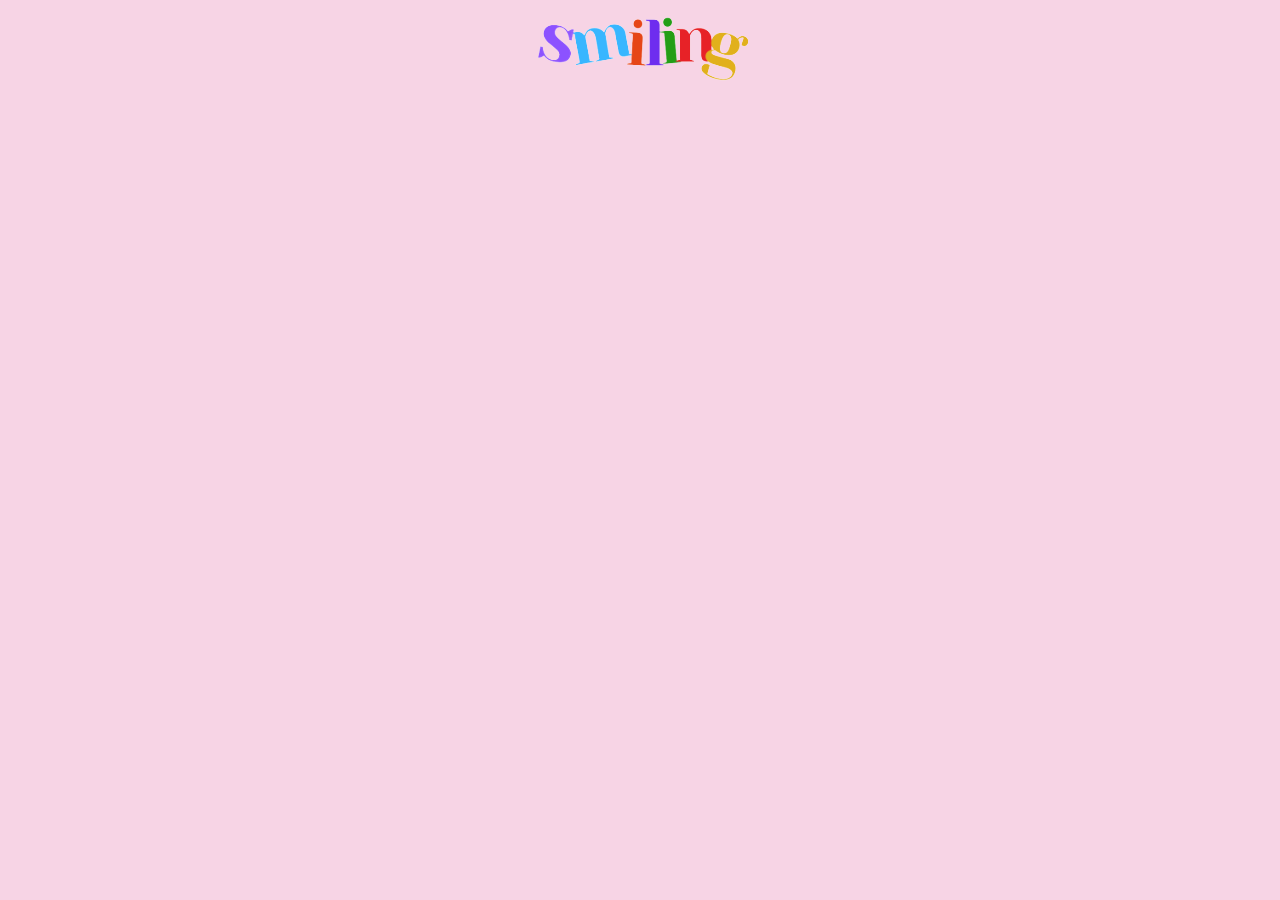
<file: animacao.html>
<!DOCTYPE html>
<html lang="pt-br">
<head>
    <meta charset="UTF-8">
    <meta http-equiv="X-UA-Compatible" content="IE=edge">
    <meta name="viewport" content="width=device-width, initial-scale=1.0">
    <title>Animate</title>

    <link rel="stylesheet" href="https://cdnjs.cloudflare.com/ajax/libs/animate.css/4.1.1/animate.min.css" />
    
    <style>
        .logo
        {   /* CONTINUAR COM AS ANIMAÇÕES DA ÚLTIMA AULA  */
            animation: bounceInDown 2s;
            width: 100%;
            display: flex;
            justify-content: center;
            font-size: 50px;
            color: red;
            text-shadow: 1px 1px black;
        }
    </style>

</head>
<body background="cor rosa.png">
    
    <div class="logo">
        <img src="logo (2) (1).png" alt="">
    </div>

</body>
<script>
    temporizador = setTimeout(Abrir,2000)

    function Abrir()
    {
        window.open("index.html","_self")
    }
</script>
</html>
</file>
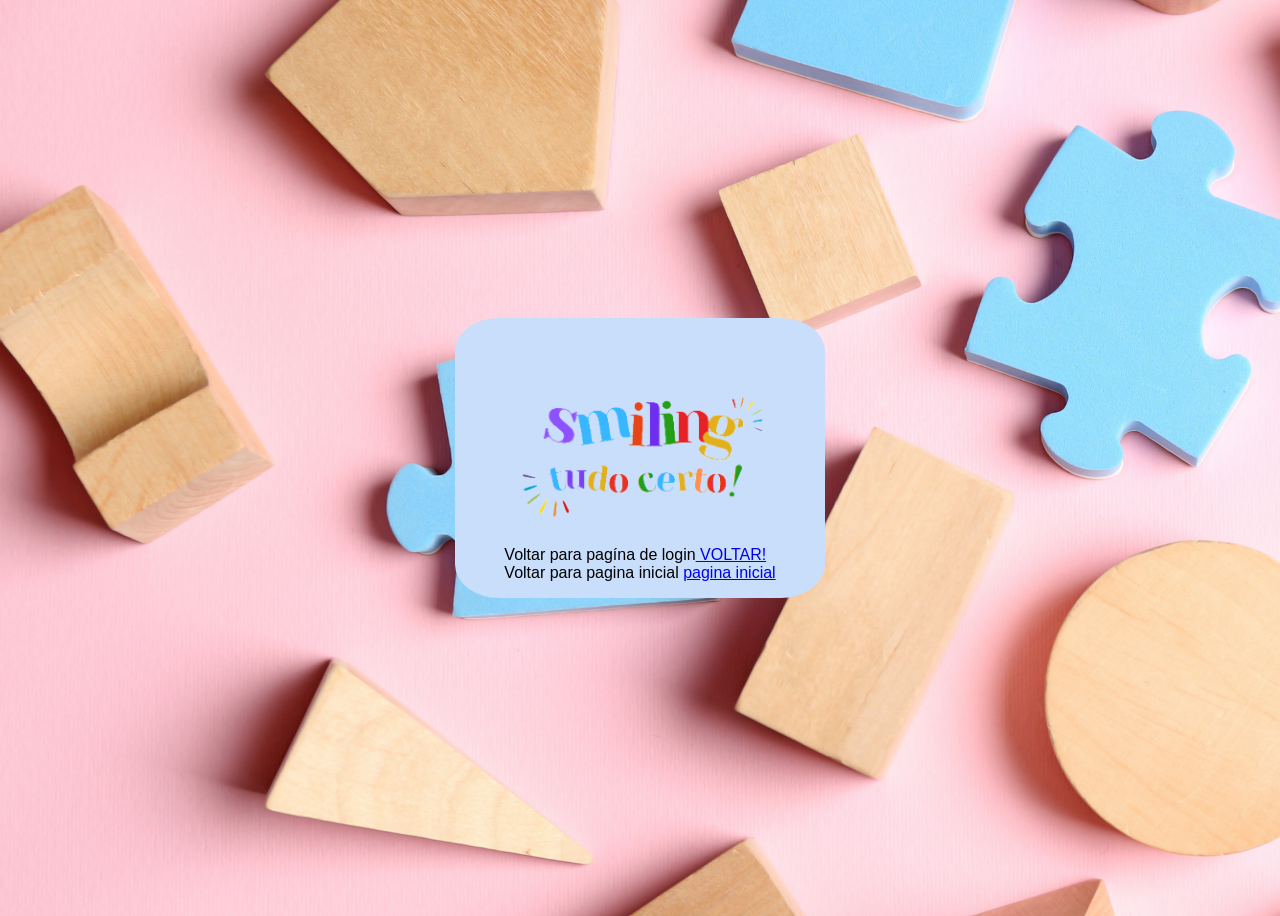
<file: cadastro-confirmado.html>
<!DOCTYPE html>
<html lang="pt-br">
<head>
    <meta charset="UTF-8">
    <meta http-equiv="X-UA-Compatible" content="IE=edge">
    <meta name="viewport" content="width=device-width, initial-scale=1.0">
    <title>CADASTRO</title>
    <link rel="stylesheet" href="cadastro-confirmado.css">
    <link rel="shortcut icon" href="icone-da-pagina.png" type="image/x-icon">
</head>
<body background="fundo cadastro-tudo-certo.png">
    <section class="area-login">
        <div class="login">
        <div class="logo">
            <img src="cadastro-tudo-certo.png" alt="">
        </div>
        
        <form action="login.html" method="post">
          
            
        </form>
     <p> Voltar para pagína de login<a href="login.html"> VOLTAR!</a>
            <br>
        Voltar para pagina inicial  <a href="index.html">pagina inicial</a>
     </p>
        </div>
    
    </section>
</body>
</html>
</file>
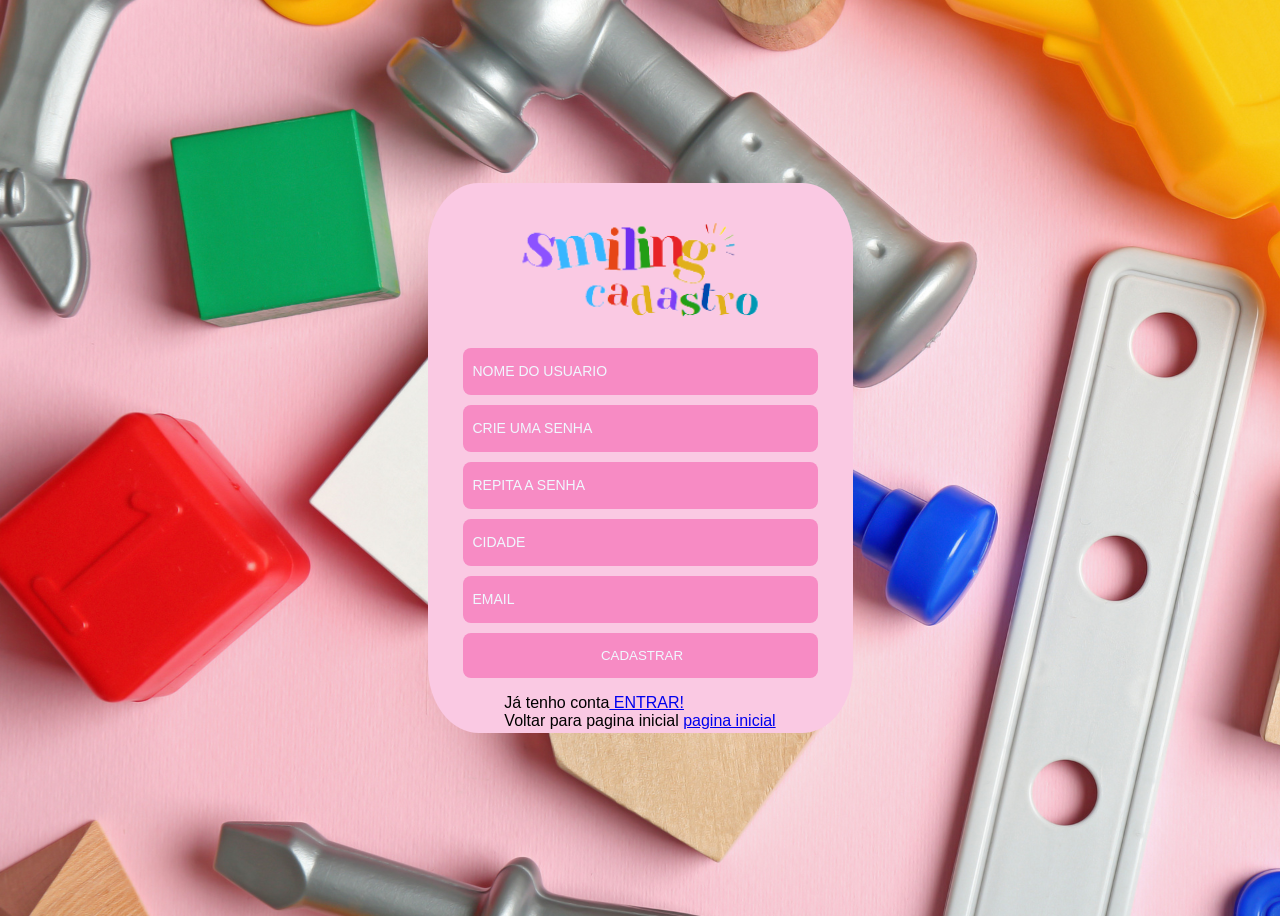
<file: cadastro.html>
<!DOCTYPE html>
<html lang="pt-br">
<head>
    <meta charset="UTF-8">
    <meta http-equiv="X-UA-Compatible" content="IE=edge">
    <meta name="viewport" content="width=device-width, initial-scale=1.0">
    <title>CADASTRO</title>
    <link rel="stylesheet" href="cadastro.css">
    <link rel="shortcut icon" href="icone-da-pagina.png" type="image/x-icon">
</head>
<body background="fundo cadastro.png">
    <section class="area-login">
        <div class="login">
        <div class="logo">
            <img src="logo-cadastro.png" alt="">
        </div>
        
        <form action="crud.php" method="post">
            <input type="text" name="nome" placeholder="NOME DO USUARIO" autofocus> 
            <input id="senha1" type="password" name="senha" placeholder="CRIE UMA SENHA" autofocus> 
            <input onkeyup="verificar();" id="senha2" type="password" name="senha" placeholder="REPITA A SENHA" autofocus>
            <input type="text" name="cidede" placeholder="CIDADE" autofocus>
            <input type="text" name="email" placeholder="EMAIL" autofocus>
             
                <input type="submit" value="CADASTRAR">
            
        </form>
        <p> Já tenho conta<a href="login.html">  ENTRAR!</a>
            <br>
            Voltar para pagina inicial  <a href="index.html">pagina inicial</a>
        </p></p>
        </div>

        </div>

    </section>
</body>
<script>
    function verificar()
    {
        if(senha1.value==senha2.value)
        {
            senha2.style.color="green";
            senha1.style.color="green";
        }
        if(senha1.value!=senha2.value)
        {
            senha2.style.color="red";
            senha1.style.color="red";
        }
    }
</script>
</html>
</file>
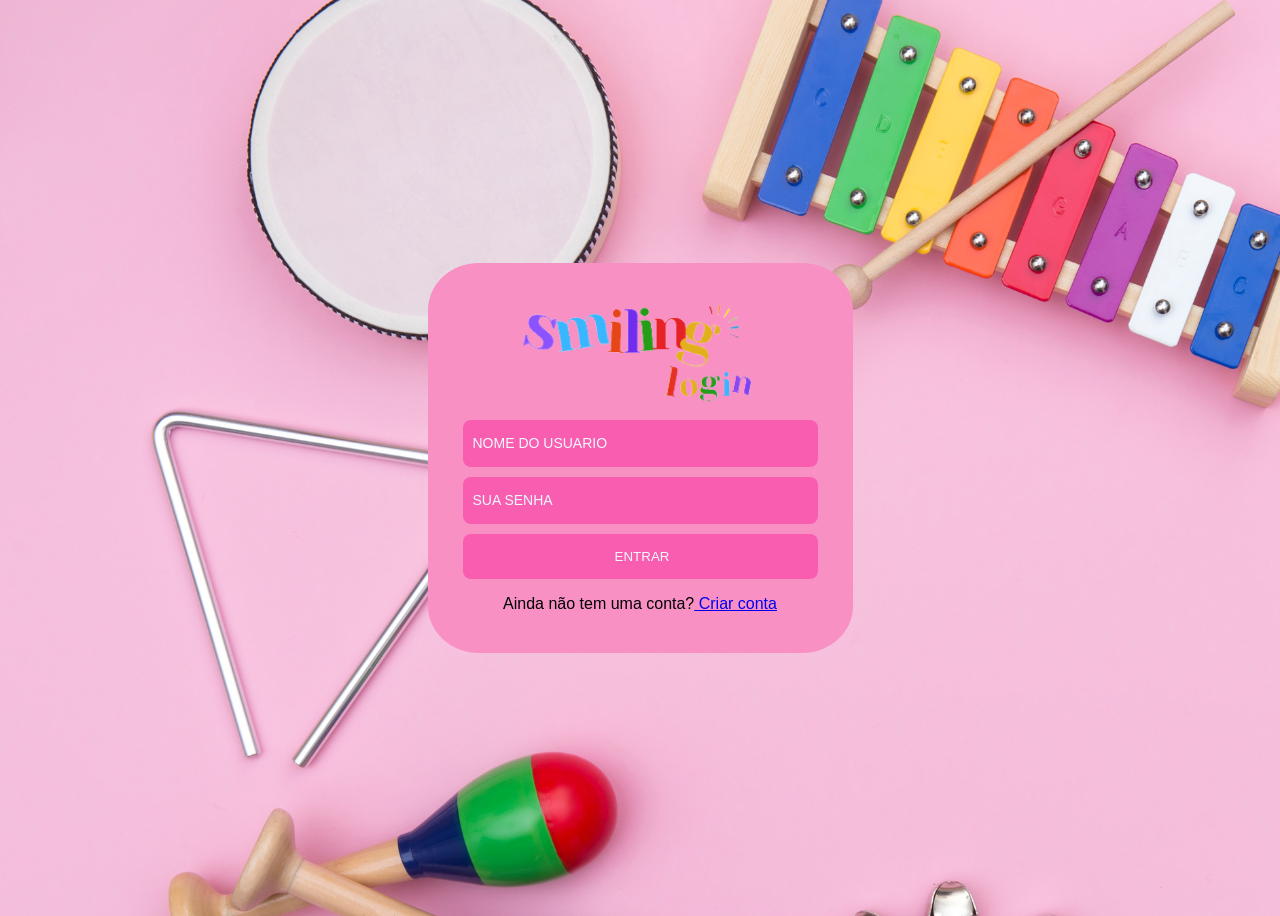
<file: login.html>
<!DOCTYPE html>
<html lang="pt-br">
<head>
    <meta charset="UTF-8">
    <meta http-equiv="X-UA-Compatible" content="IE=edge">
    <meta name="viewport" content="width=device-width, initial-scale=1.0">
    <title>LOGIN</title>
    <link rel="stylesheet" href="login.css">
    <link rel="shortcut icon" href="icone-da-pagina.png" type="image/x-icon">
    
   

<body>
   
   

<body background="fundo de cadastro,login.png">
    <section class="area-login">
        <div class="login">
        <div>
            <img src="logo-login.png">
        </div>
        
        <form action="index.html" method="post">
            <input type="text" name="nome" placeholder="NOME DO USUARIO" autofocus> 
            <input type="password" name="senha" placeholder="SUA SENHA" autofocus> 
            <input type="submit" value="ENTRAR">
        
        </form>
        <p> Ainda não tem uma conta?<a href="cadastro.html"> Criar conta</a>
           
        
        </div>

    </section>
</body>
</html>
</file>
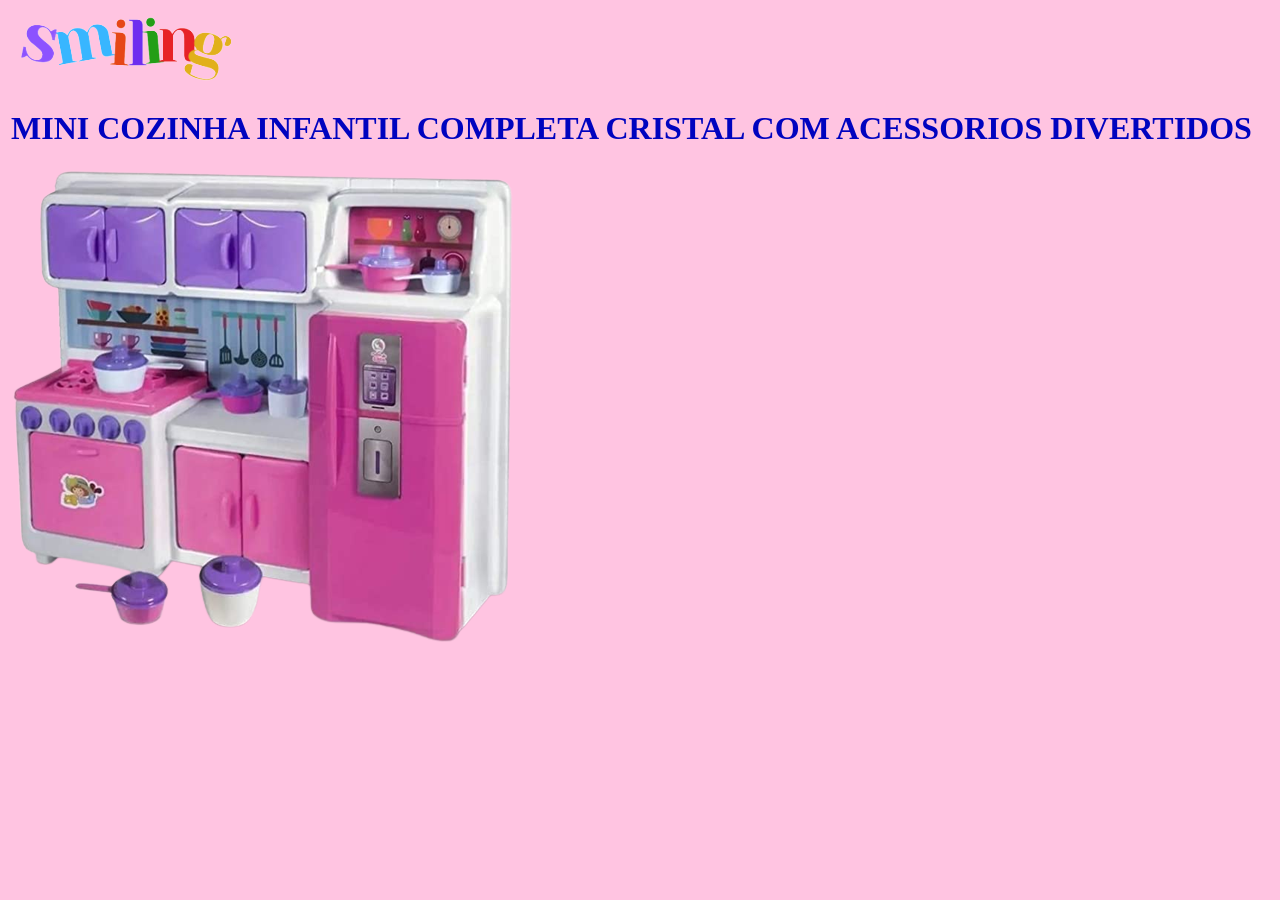
<file: minicozinha.html>
<!DOCTYPE html>
<html lang="en">
<head>
    <meta charset="UTF-8">
    <meta http-equiv="X-UA-Compatible" content="IE=edge">
    <meta name="viewport" content="width=device-width, initial-scale=1.0">
    <title>MINI COZINHA</title>
    <link rel="shortcut icon" href="icone-da-pagina.png" type="image/x-icon">
    <style>
        body{
            background-color: rgb(255, 196, 225);
        }
        .h1{
            display: flex;
        }
    </style>
   
    
</head>
<body>
    <div class="logo">
    <img src="logo (2) (1).png" alt="">
</div>
  <table>
    <tr>
        <td>
            <h1 style="color: rgb(0, 3, 191);"  >
                 MINI COZINHA INFANTIL COMPLETA 
                CRISTAL 
                COM ACESSORIOS DIVERTIDOS
            </h1>
            <img src="cozinha-removebg-preview.png" alt="">
        </td>
       <td>
        <h2>
           
        </h2>
       </td>
        
  </table>
</body>
   

</html>
</file>
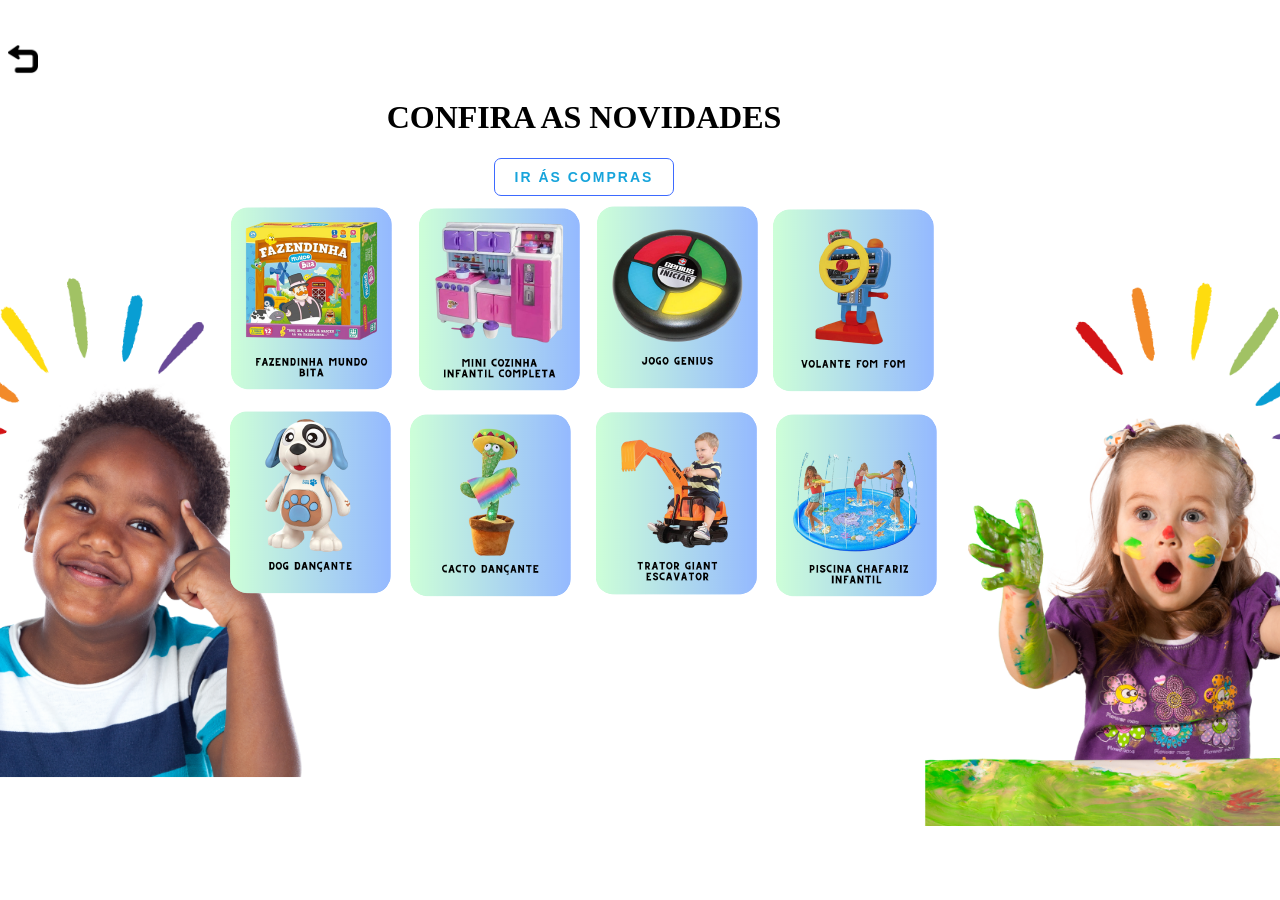
<file: NOVIDADES.HTML>
<!DOCTYPE html>
<html lang="en">
<head>
    <meta charset="UTF-8">
    <meta http-equiv="X-UA-Compatible" content="IE=edge">
    <meta name="viewport" content="width=device-width, initial-scale=1.0">
    <title>Novidades</title>
    <link rel="stylesheet" href="">
    <link rel="shortcut icon" href="icone-da-pagina.png" type="image/x-icon">
    <style>
        body{
            background-image: url( NOVIDADES\ ENTRAR\ CADASTRAR\ AJUDA.png);
             background-repeat: no-repeat;
             background-size: cover;
             background-position: center top;
             width: 90%;
             max-width: 90%;
             height: 90vh;
        }  

        .botaocompras {
  position: relative;
  padding: 10px 20px;
  border-radius: 7px;
  border: 1px solid rgb(61, 106, 255);
  font-size: 14px;
  text-transform: uppercase;
  font-weight: 600;
  letter-spacing: 2px;
  background: transparent;
  color: #17a4db;
  overflow: hidden;
  box-shadow: 0 0 0 0 transparent;
  -webkit-transition: all 0.2s ease-in;
  -moz-transition: all 0.2s ease-in;
  transition: all 0.2s ease-in;
}
          
       
        
    </style>
</head>
<br><br>
<a href="index.html">
<img src="botao-de-retorno.png" alt="" style="height: 30px; width: 30px;"></a>
<h1 style="text-align: center;">CONFIRA AS NOVIDADES</h1>
<center>
<table >
  <tr>
    <td>
        
      <img src="Fazendinha_Mundo_Bita-removebg-preview.png" alt="">
     
    </td>
    <td>

      <img src="MINI_COZINHA_INFANTIL_COMPLETA-removebg-preview.png" alt="">
    </td>
 
    <td><img src="Jogo_Genius-removebg-preview.png" alt=""></td>
 
    <td><img src="Volante_Fom_Fom-removebg-preview.png" alt=""></td>
   


  </tr>
  <tr>
    <td>

      <img src="Dog_Dançante-removebg-preview.png" alt="">
   </td>

   <td><img src="Cacto_Dançante-removebg-preview.png" alt=""></td>

    <td><img src="Trator_Giant_Escavator-removebg-preview.png" alt=""></td>

    <td><img src="Piscina_Chafariz_Infantil-removebg-preview.png" alt=""></td>
  </tr>

   <a href="loja.html">
  <button class="botaocompras">Ir ás compras</button></a> 

</table>
</center>
</body>
</html>
</file>
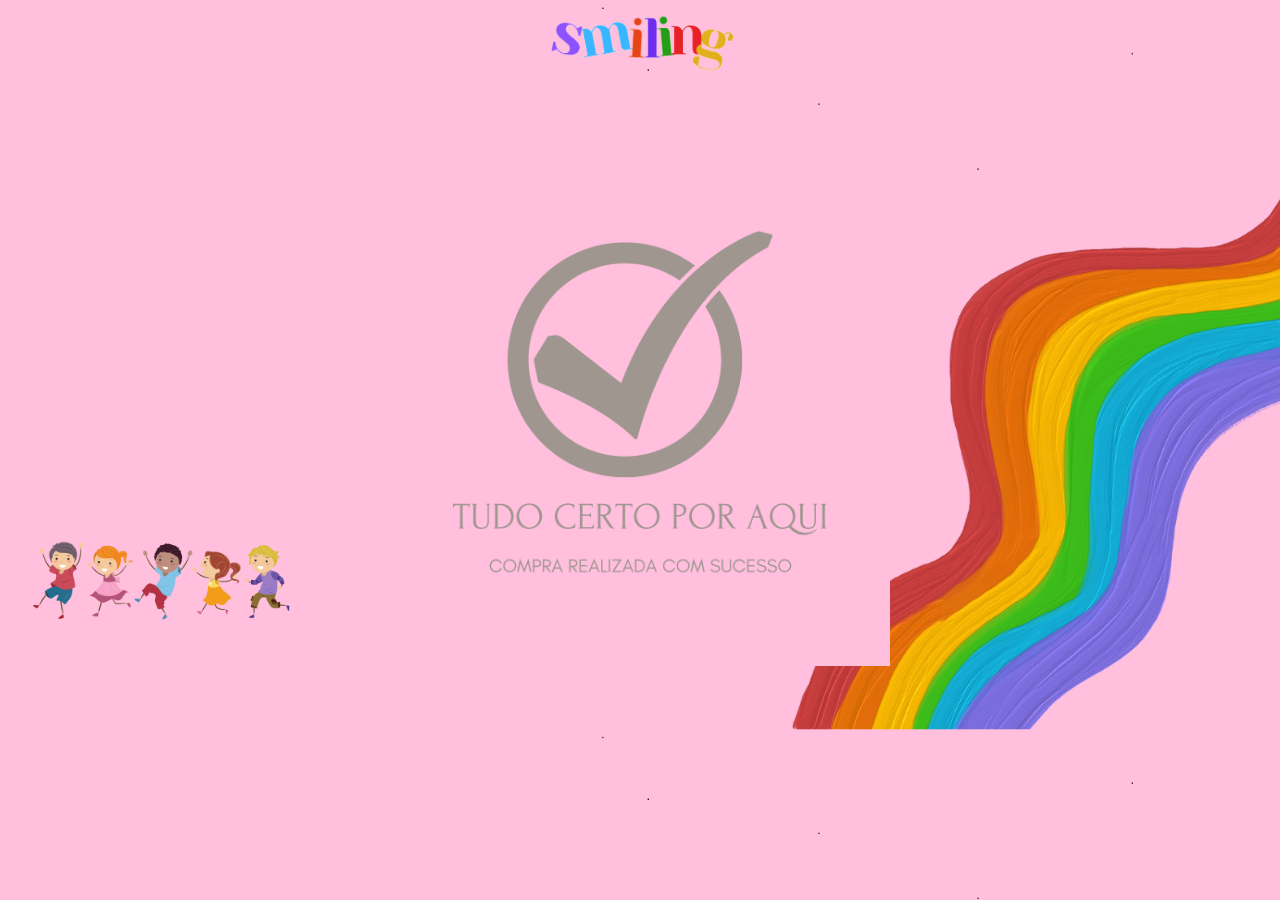
<file: sml2.html>
<!DOCTYPE html>
<html lang="pt-br">
<head>
    <meta charset="UTF-8">
    <meta http-equiv="X-UA-Compatible" content="IE=edge">
    <meta name="viewport" content="width=device-width, initial-scale=1.0">
    <title>SMILING</title>
    <link rel="shortcut icon" href="logo.png" type="image/x-icon">

    <style>
		body {
			background-image: url("fundinho.png");
			background-size: cover;
		}
	</style>


</head>
<body>
    <center>
        <tr>
            <td>
                
                <div class="conteudo">
                    <div class="botao">
                        <a href="index.html"> 
                        
                        <img src="logo.png" width="200px">
            </td>
           </tr>
    </center>

    <br><br><br><br><br>

    <center>
        <tr>
            <td>
                <img src="tdc3.png"  alt="Image" height="500" width="500">
            </td>
            </tr>
    </center>

    
   
</body>
</html>
</file>
<file: cadastro-confirmado.css>
body
{
background-color: rgb(252, 192, 221);
font-family: Impact, Haettenschweiler, 'Arial Narrow Bold', sans-serif;

overflow: hidden;

}

.area-login
{
display: flex;
height: 100vh;
justify-content: center;
align-items: center;
justify-content: center;
align-items: center;
}
.login
{
    display: flex;
    flex-direction: column;
    align-items: center;
background-color: rgb(201, 222, 250);
width: 290px;
height: 200px;
padding: 40px;
border-radius: 12%;

}

.login form 
{
display: flex;
flex-direction: column;
width: 100%;
}

.login input
{
background-color:rgb(247, 139, 196) ;
margin-top: 10px;
border:  none;
height: 45px;
outline: none;
border-radius: 8px;
color: aliceblue;
padding-left: 10px;

}
.login img
{
    width: 250px;
    height: auto;
}
input::placeholder
{
color: aliceblue;
font-size: 14px;

}
</file>
<file: cadastro.css>
body
{
background-color: rgb(252, 192, 221);
font-family:Impact, Haettenschweiler, 'Arial Narrow Bold', sans-serif;
overflow: hidden;

}

.area-login
{
display: flex;
height: 100vh;
justify-content: center;
align-items: center;
justify-content: center;
align-items: center;
}
.login
{
    display: flex;
    flex-direction: column;
    align-items: center;
background-color: rgb(250, 201, 227);
width: 355px;
height: 480px;
padding: 35px;
border-radius: 12%;

}

.login form 
{
display: flex;
flex-direction: column;
width: 100%;
}

.login input
{
background-color:rgb(247, 139, 196) ;
margin-top: 10px;
border:  none;
height: 45px;
outline: none;
border-radius: 8px;
color: aliceblue;
padding-left: 10px;

}
.login img
{
    width: 250px;
    height: auto;
}
input::placeholder
{
color: aliceblue;
font-size: 14px;

}
</file>
<file: login.css>
body
{
background-color: rgb(252, 192, 221);
font-family: Impact, Haettenschweiler, 'Arial Narrow Bold', sans-serif;
overflow: hidden;

}

.area-login
{
display: flex;
height: 100vh;
justify-content: center;
align-items: center;
justify-content: center;
align-items: center;
}
.login
{
    display: flex;
    flex-direction: column;
    align-items: center;
background-color: rgb(248, 144, 196);
width: 355px;
height: 320px;
padding: 35px;
border-radius: 12%;

}

.login form 
{
display: flex;
flex-direction: column;
width: 100%;
}

.login input
{
background-color:rgb(248, 93, 176) ;
margin-top: 10px;
border:  none;
height: 45px;
outline: none;
border-radius: 8px;
color: aliceblue;
padding-left: 10px;

}
.login img
{
    width: 250px;
    height: auto;
}
input::placeholder
{
color: aliceblue;
font-size: 14px;

}
</file>
